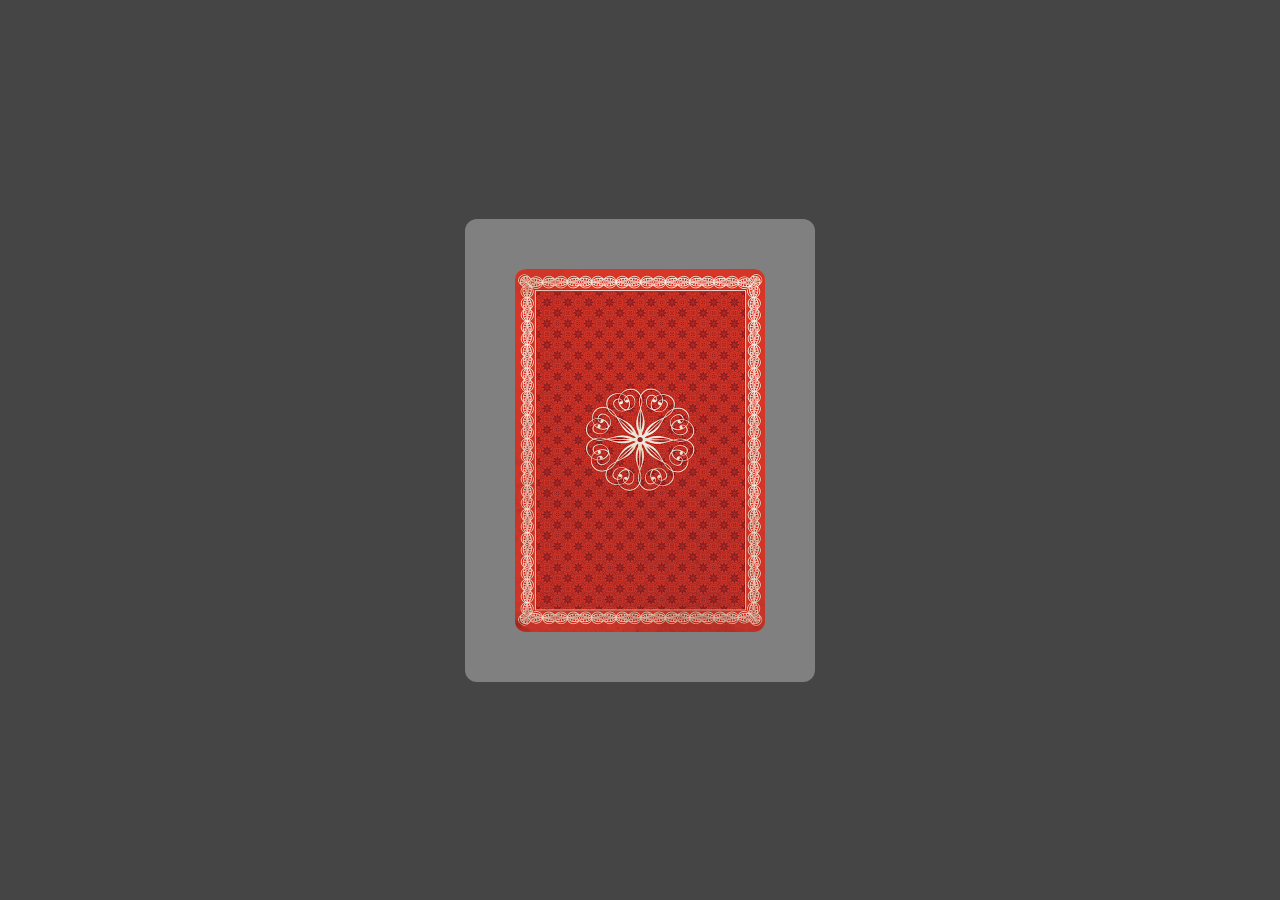
<file: Card flip animation/index.html>
<!DOCTYPE html>
<html lang="en">
<head>
    <meta charset="UTF-8">
    <meta name="viewport" content="width=device-width, initial-scale=1.0">
    <title>Card flip animation</title>
    <link rel="stylesheet" href="style.css">
</head>
<body>
    <div class="container">
        <div id="card"></div>
    </div>

    <script src="index.js"></script>
</body>
</html>
</file>
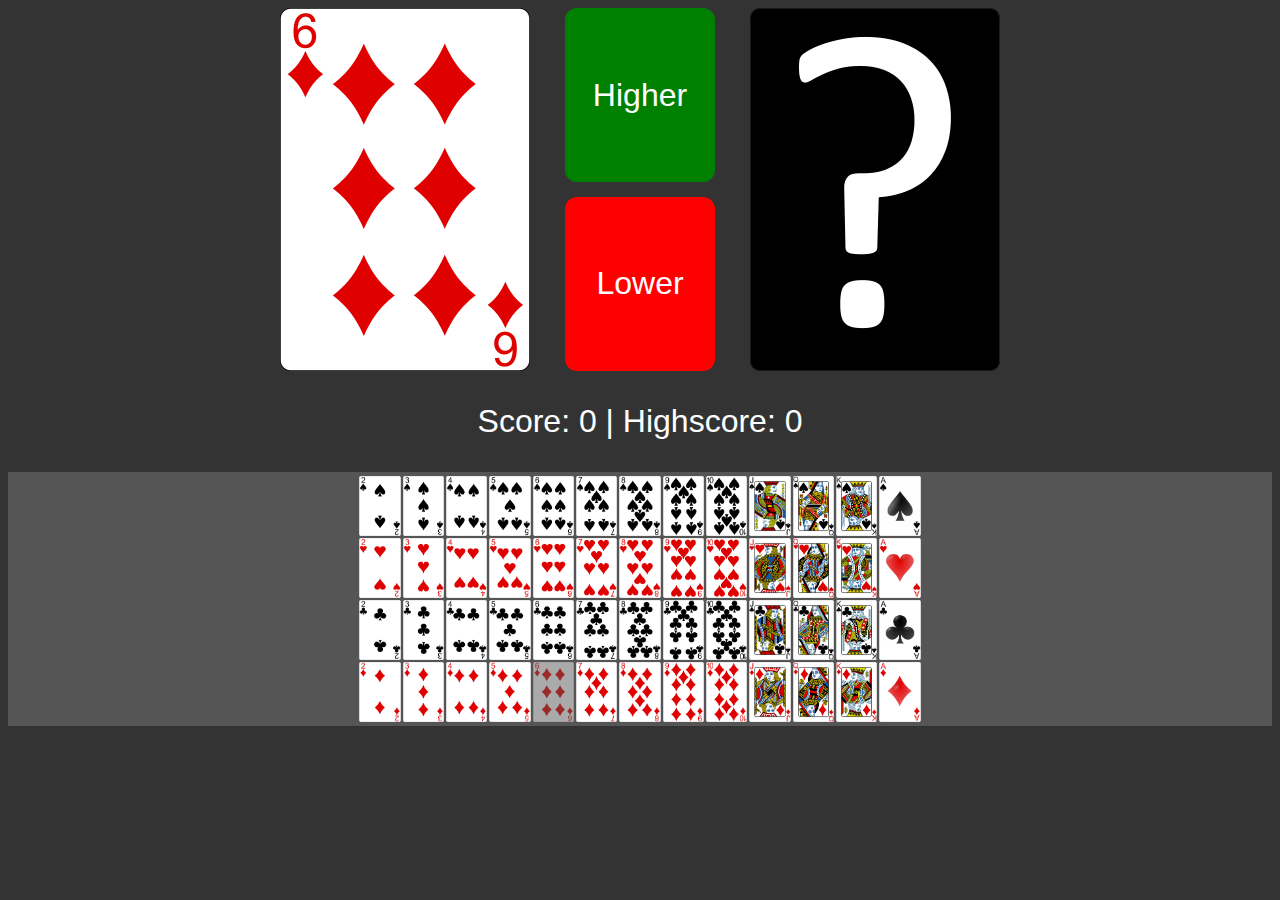
<file: Higher or lower/index.html>
<!DOCTYPE html>
<html lang="en">
<head>
    <meta charset="UTF-8">
    <meta name="viewport" content="width=device-width, initial-scale=1.0">
    <title>Higher or lower</title>
    <link rel="stylesheet" href="style.css">
</head>
<body>
    <script src="js/initUsedCards.js" type="module"></script>
    <div class="container">
        <div class="playArea">
            <span id="responseMessage">Wrong!</span>
            <img src="cards/backside.png" alt="" id="shownCard">
            <div id="higherLowerButtons">
                <button id="higherButton">Higher</button>
                <button id="lowerButton">Lower</button>
            </div>
            <img src="cards/backside.png" alt="" id="hiddenCard">
        </div>
        <div id="scoreSection">
            <p>Score: <span id="scoreCounter">0</span> | Highscore: <span id="highscoreCounter">0</span></p>
        </div>
        <div class="usedCards">
            <div id="spadeCards"></div>
            <div id="heartCards"></div>
            <div id="clubCards"></div>
            <div id="diamondCards"></div>
        </div>
    </div>
    <script src="js/gameLogic.js" type="module"></script>
</body>
</html>
</file>
<file: Card flip animation/style.css>
body {
    height: 100vh;
    margin: 0;
    background-color: hsl(0, 0%, 27%);
    display: flex;
    justify-content: center;
    align-items: center;
}

.container {
    width: 250px;
    height: 363px;
    padding: 50px;
    border-radius: 12px;
    background-color: gray;
    display: flex;
    align-items: center;
}

#card {
    width: 250px;
    height: 363px;
    background-image: url(cardbackside.png);
    background-position: center;
    background-repeat: no-repeat;
    background-size: cover;
    animation: cardFlip 1s;
}

@keyframes cardFlip {
    0% { transform: rotateY(0deg); }
    100% { transform: rotateY(90deg); }
}

@keyframes cardFlipBack {
    0% { transform: rotateY(90deg); }
    100% { transform: rotateY(0deg); }
}
</file>
<file: Higher or lower/style.css>
body {
    background-color: hsla(0, 0%, 20%, 1);
    font-family: Arial, Helvetica, sans-serif;
}

.container {
}

.playArea {
    width: 100%;
    height: 363px;
    margin-bottom: 10px;
    display: flex;
    justify-content: center;
}

#responseMessage {
    display: none;
    position: absolute;
    width: 100%;
    align-self: center;
    background-color: rgba(112, 0, 0, 0.5);
    padding: 25px 0px;
    text-align: center;
    color: white;
    font-size: 2rem;
}

#hiddenCard, #shownCard {
    width: 250px;
    height: 363px;
}

#higherLowerButtons {
    display: flex;
    flex-direction: column;
    justify-content: space-between;
    margin: 0 35px;
}

#higherLowerButtons > button {
    height: 48%;
    width: 150px;
    border: none;
    border-radius: 12px;
    color: white;
    font-size: 2em;
}

#higherButton {
    background-color: hsl(120, 100%, 25%);

    &:hover {
        background-color: hsl(120, 100%, 20%);
    }

    &:active {
        background-color: hsl(120, 100%, 30%);
    }
}

#lowerButton {
    background-color: hsl(0, 100%, 50%);

    &:hover {
        background-color: hsl(0, 100%, 40%);
    }

    &:active {
        background-color: hsl(0, 100%, 55%);
    }
}

#scoreSection {
    text-align: center;
    color: white;
    font-size: 2em;
}

.usedCards {
    width: 100%;
    background-color: rgb(85, 85, 85);
    padding-top: 4px;
    padding-bottom: 2px;
    display: flex;
    flex-direction: column;
    align-items: center;
}

#clubCards, 
#diamondCards, 
#heartCards, 
#spadeCards {
    width: fit-content;
    display: flex;
    margin-bottom: 2px;
    column-gap: 2px;
}

#clubCards > img, 
#diamondCards > img, 
#heartCards > img, 
#spadeCards > img {
    height: 60px;
    width: auto;
    color: white;
}

.halfOpacity {
    opacity: 0.5;
}

@keyframes flip {
    0% { transform: rotateY(0deg); }
    100% { transform: rotateY(90deg); }
}

@keyframes flipBack {
    0% { transform: rotateY(90deg); }
    100% { transform: rotateY(0deg); }
}
</file>
